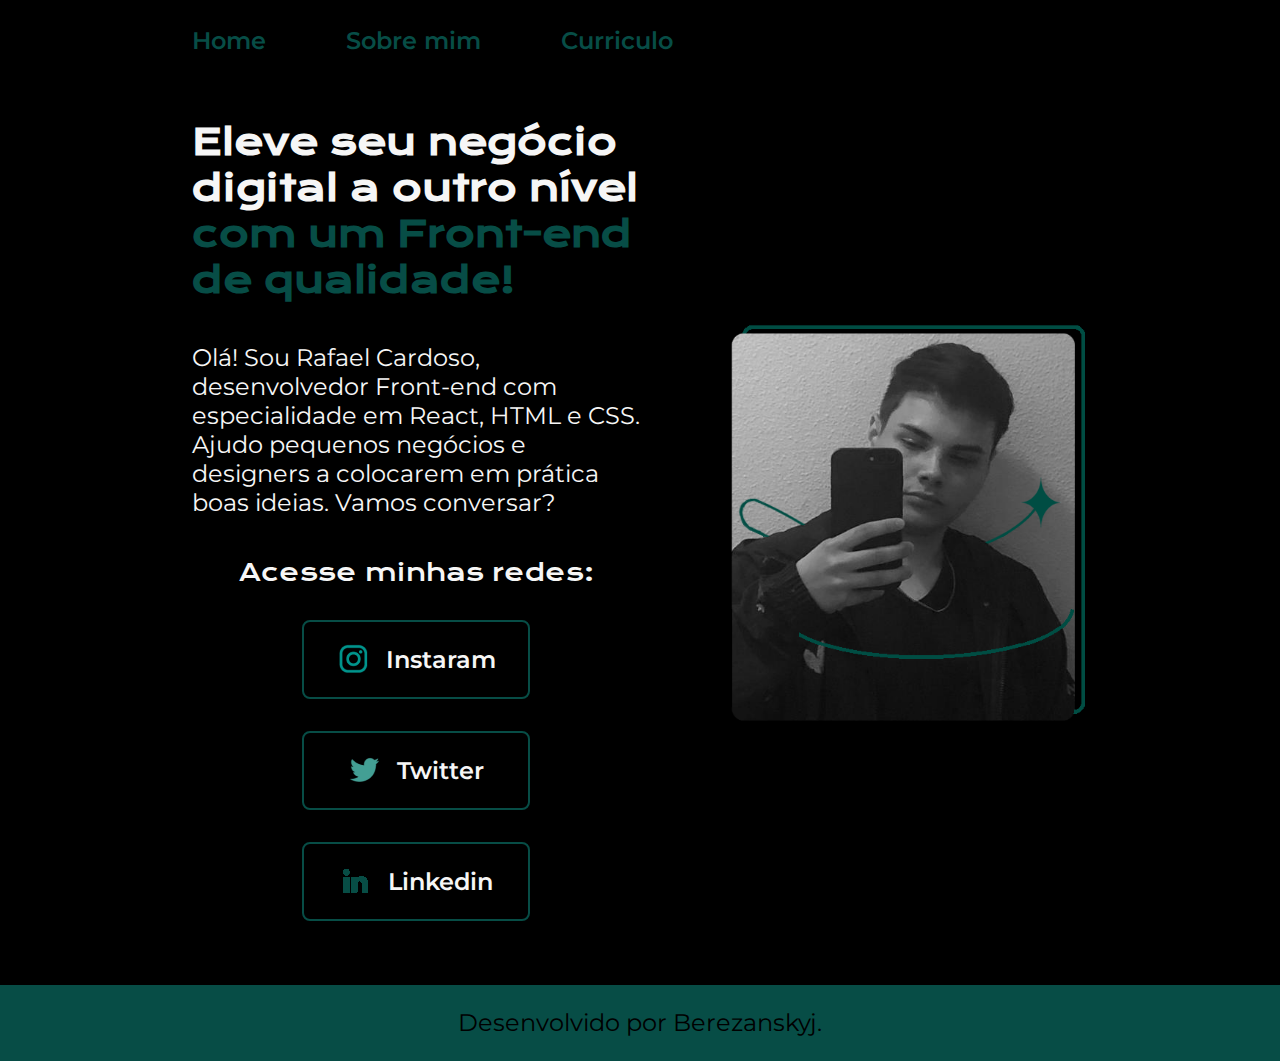
<file: index.html>
<!DOCTYPE html>
<html lang="en">
<head>
    <meta charset="UTF-8">
    <meta http-equiv="X-UA-Compatible" content="IE=edge">
    <meta name="viewport" content="width=device-width, initial-scale=1.0">
    <link rel="stylesheet" href="./styles/styles.css">
    <title>Potfolio</title>
</head>
<body>
    <header class="cabecalho">
        <nav class="cabecalho__nav">
            <a class="cabecalho__menu"href="index.html">Home</a>
            <a class="cabecalho__menu"href="about.html">Sobre mim</a>
            <a class="cabecalho__menu"href="curriculo.html">Curriculo</a>
        </nav>
    </header>
    <main class="apresentacao">
        <section class="apresentacao__conteudo">
            <h1 class="apresentacao__conteudo__titulo">Eleve seu negócio digital a outro nível <strong class="titulo-destaque">com um Front-end de qualidade!</strong></h1>
            <p class="apresentacao__conteudo_paragrafo">Olá! Sou Rafael Cardoso, desenvolvedor Front-end com especialidade em React, HTML e CSS. Ajudo pequenos negócios e designers a colocarem em prática boas ideias. Vamos conversar?</p>
            <div class="apresentacao__links">
                <h2 class="subtitulo">Acesse minhas redes: </h2>
                <a class="botoes" href="https://www.instagram.com/rberezanskyj/"><img src="./assets/instagram.png" alt="foto instagram">Instaram
                    
                </a>
                <a class="botoes" href="https://twitter.com/Berezanskyj"><img src="./assets/twitter.png" alt="foto twitter">Twitter
                    
                </a>
                <a class="botoes" href="https://www.linkedin.com/in/rcberezanskyj/"><img src="./assets/linkedin.png" alt="foto linkedin">Linkedin
                    
                </a>
            </div>
        </section>
        <img class="foto" src="./assets/foto.png" alt="fotolegal">
    </main>
    <footer class="rodape">
        <p>Desenvolvido por Berezanskyj.</p>
    </footer>
</body>
</html>
</file>
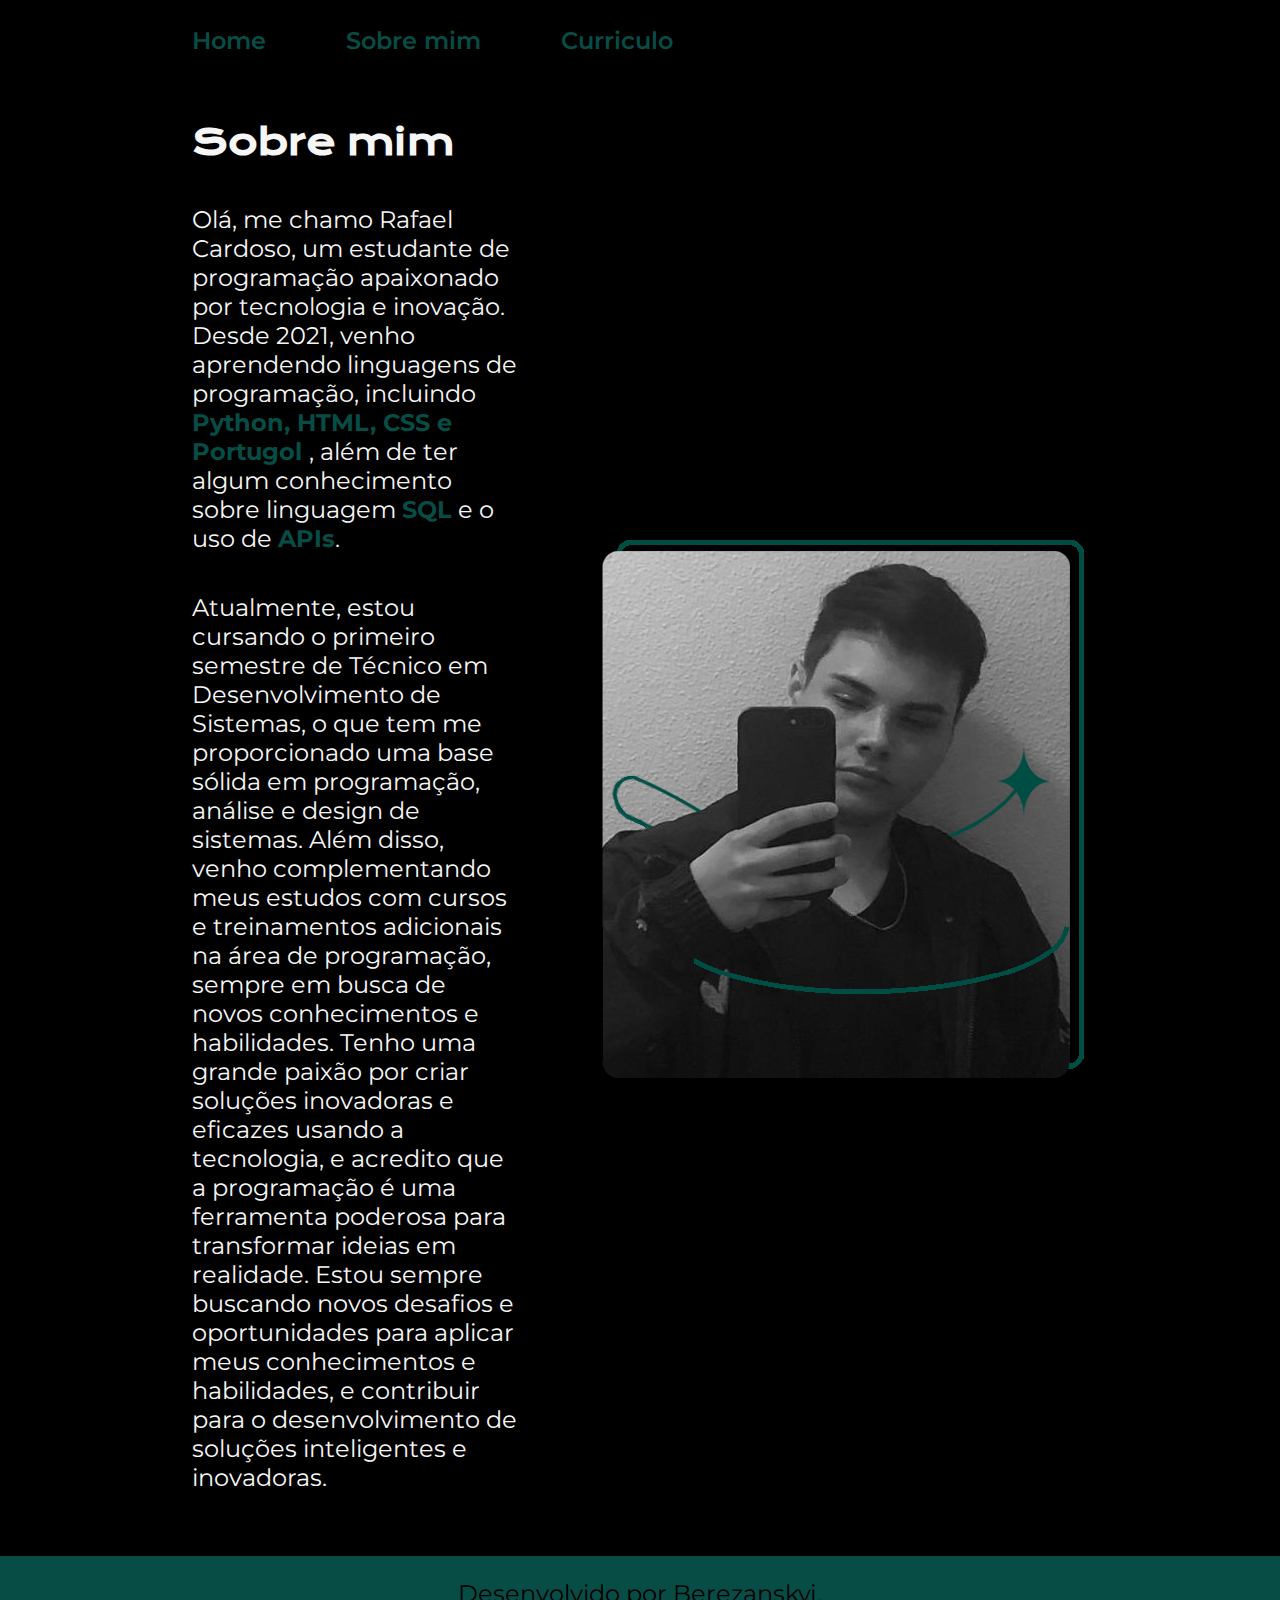
<file: about.html>
<!DOCTYPE html>
<html lang="pt-br">

<head>
    <meta charset="UTF-8">
    <meta http-equiv="X-UA-Compatible" content="IE=edge">
    <meta name="viewport" content="width=device-width, initial-scale=1.0">
    <title>Sobre mim</title>
    <link rel="stylesheet" href="styles/styles.css">
</head>

<body>
    <header class="cabecalho">
        <nav class="cabecalho__nav">
            <a class="cabecalho__menu"href="index.html">Home</a>
            <a class="cabecalho__menu"href="about.html">Sobre mim</a>
            <a class="cabecalho__menu"href="curriculo.html">Curriculo</a>
        </nav>
    </header>

    <main class="apresentacao">
        <section class="apresentacao__conteudo">
            <h1 class="apresentacao__conteudo__titulo">Sobre mim</h1>
            <p class="apresentacao__conteudo_paragrafo">Olá, me chamo Rafael Cardoso, um estudante de programação apaixonado por tecnologia e inovação. Desde 2021, venho aprendendo linguagens de programação, incluindo <strong class="titulo-destaque">Python, HTML, CSS e Portugol </strong>, além de ter algum conhecimento sobre linguagem <strong class="titulo-destaque"> SQL</strong> e o uso de <strong class="titulo-destaque">APIs</strong>.

                
            </p>
            <p class="apresentacao__conteudo_paragrafo">
                Atualmente, estou cursando o primeiro semestre de Técnico em Desenvolvimento de Sistemas, o que tem me proporcionado uma base sólida em programação, análise e design de sistemas. Além disso, venho complementando meus estudos com cursos e treinamentos adicionais na área de programação, sempre em busca de novos conhecimentos e habilidades. Tenho uma grande paixão por criar soluções inovadoras e eficazes usando a tecnologia, e acredito que a programação é uma ferramenta poderosa para transformar ideias em realidade. Estou sempre buscando novos desafios e oportunidades para aplicar meus conhecimentos e habilidades, e contribuir para o desenvolvimento de soluções inteligentes e inovadoras.</p>
        </section>
        <img class="apresentacao__imagem" src="./assets/foto.png" alt="Foto da Joana Santos programando">
    </main>

    <footer class="rodape">
        <p>Desenvolvido por Berezanskyj.</p>
    </footer>
</body>

</html>
</file>
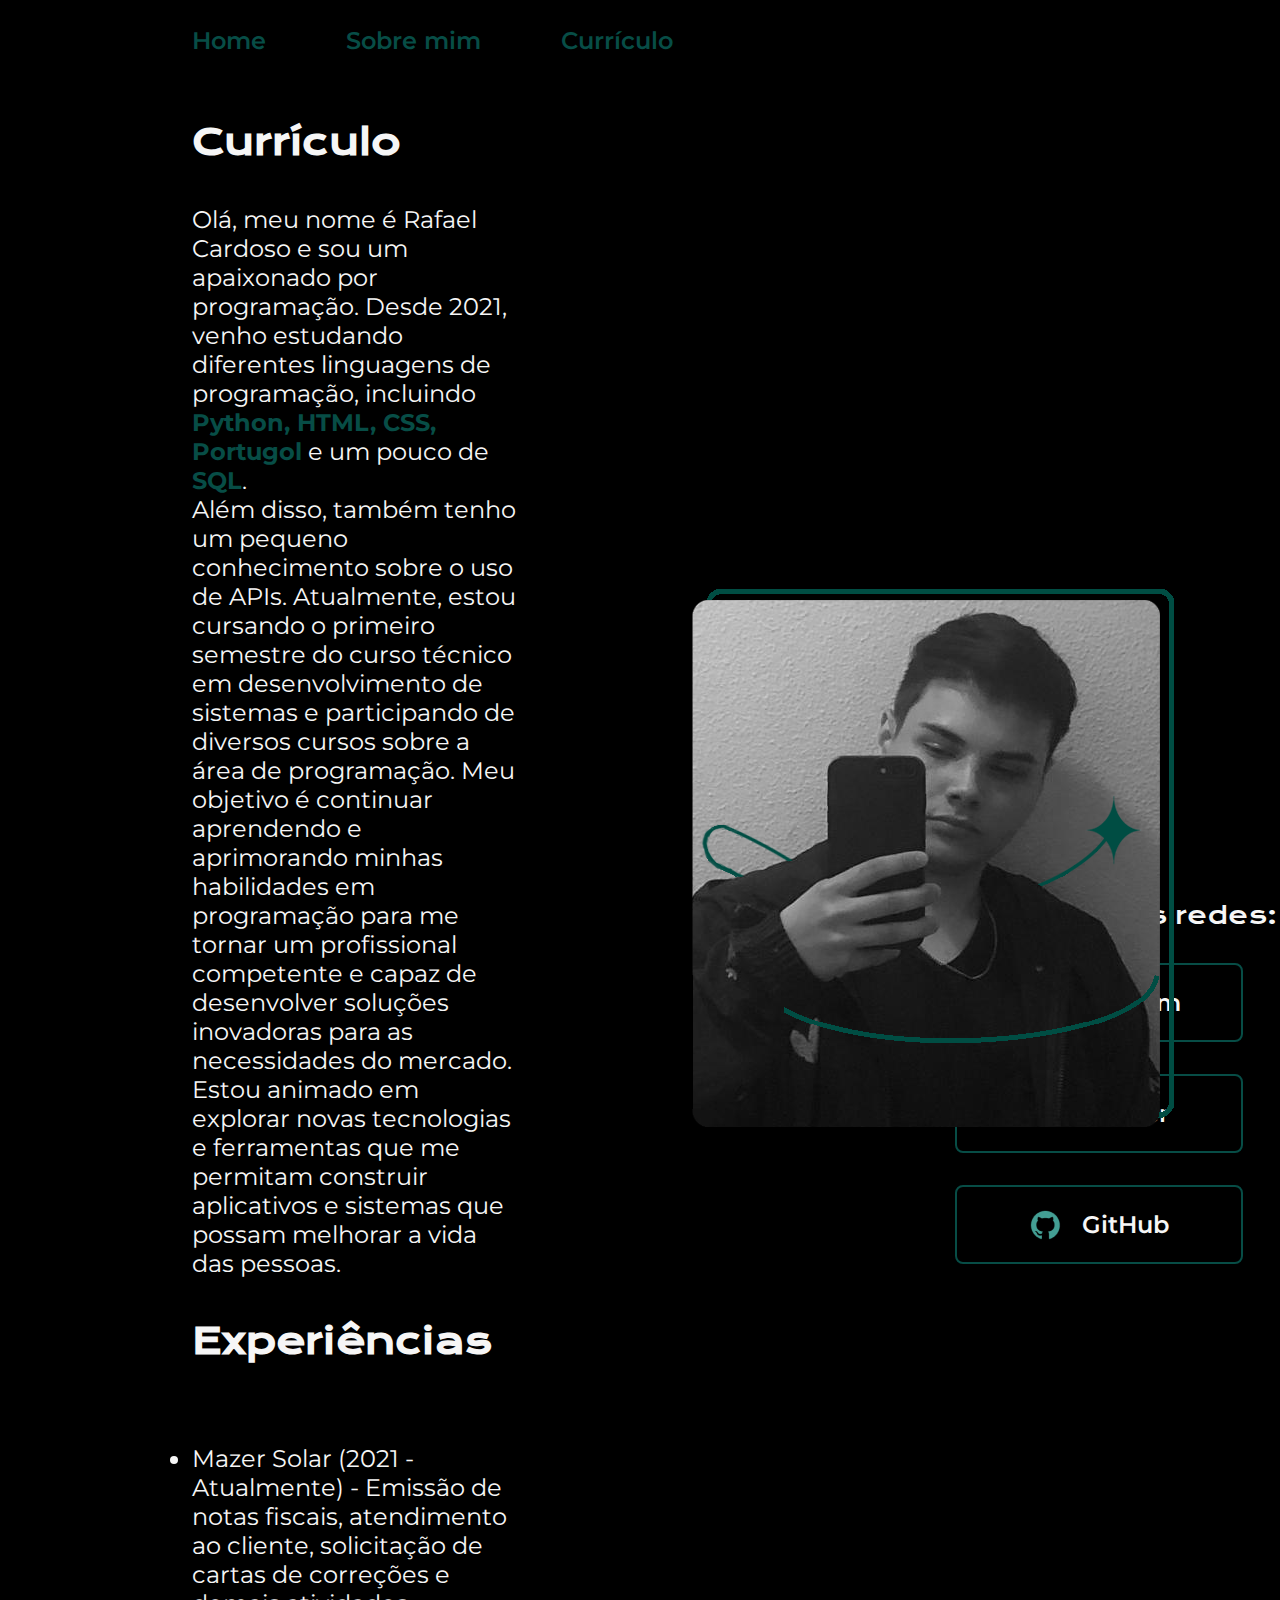
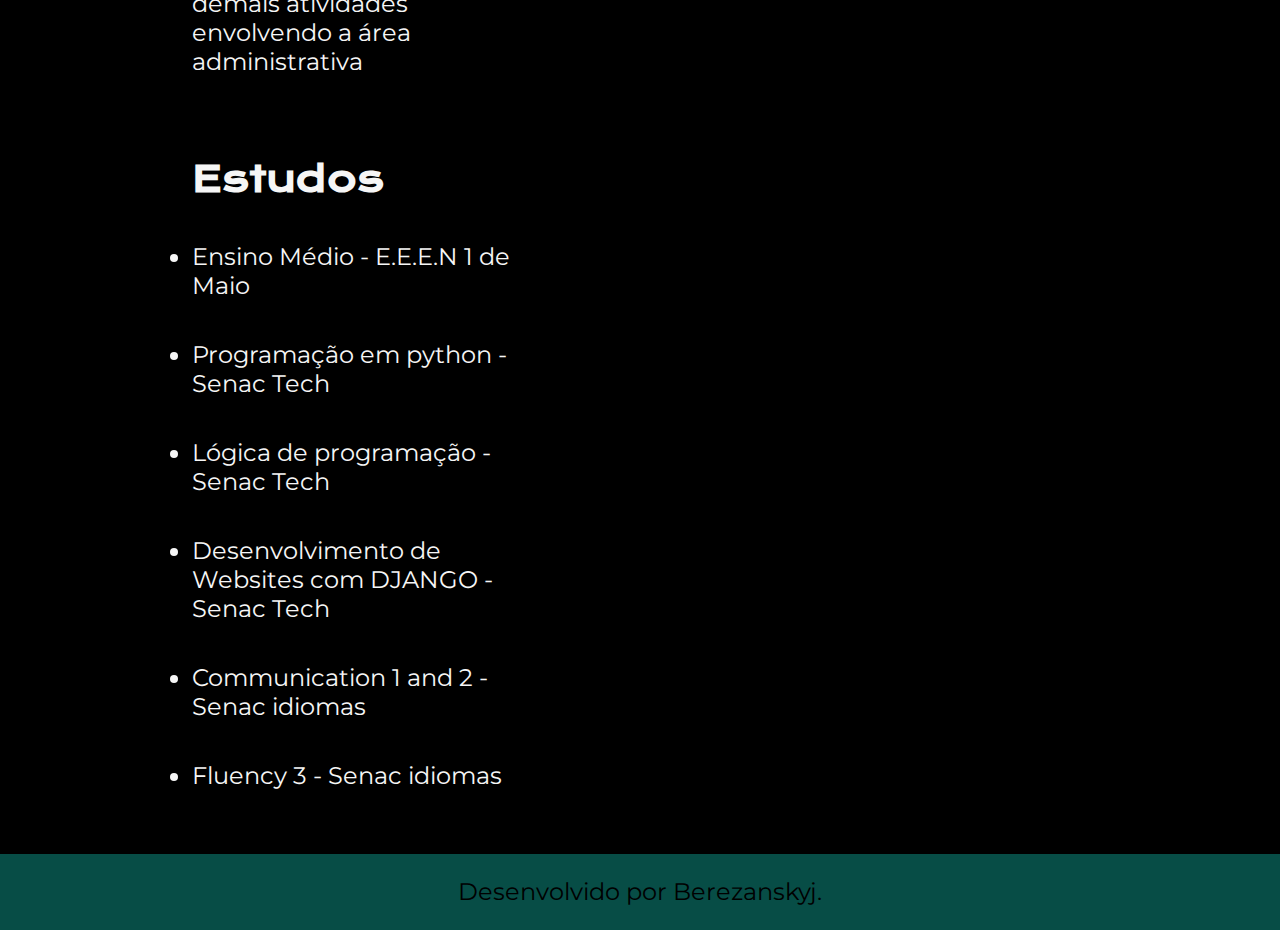
<file: curriculo.html>
<!DOCTYPE html>
<html lang="en">
<head>
    <meta charset="UTF-8">
    <meta http-equiv="X-UA-Compatible" content="IE=edge">
    <meta name="viewport" content="width=device-width, initial-scale=1.0">
    <link rel="stylesheet" href="./styles/styles_curriculo.css">
    <title>Currículo</title>
</head>
<body>
    <header class="cabecalho">
        <nav class="cabecalho__nav">
            <a class="cabecalho__menu"href="index.html">Home</a>
            <a class="cabecalho__menu"href="about.html">Sobre mim</a>
            <a class="cabecalho__menu"href="curriculo.html">Currículo</a>
        </nav>
    </header>
    <main class="apresentacao">
        <section class="apresentacao__conteudo">
            <h1 class="apresentacao__conteudo__titulo">Currículo </h1>
            <p class="apresentacao__conteudo_paragrafo">Olá, meu nome é Rafael Cardoso e sou um apaixonado por programação. Desde 2021, venho estudando diferentes linguagens de programação, incluindo <strong class="titulo-destaque">Python, HTML, CSS, Portugol</strong> e um pouco de <strong class="titulo-destaque">SQL</strong>.<br> Além disso, também tenho um pequeno conhecimento sobre o uso de APIs. Atualmente, estou cursando o primeiro semestre do curso técnico em desenvolvimento de sistemas e participando de diversos cursos sobre a área de programação.

                Meu objetivo é continuar aprendendo e aprimorando minhas habilidades em programação para me tornar um profissional competente e capaz de desenvolver soluções inovadoras para as necessidades do mercado. Estou animado em explorar novas tecnologias e ferramentas que me permitam construir aplicativos e sistemas que possam melhorar a vida das pessoas.</p>
            <h1 class="apresentacao__conteudo__titulo">Experiências </h1> 
            <p class="apresentacao__conteudo_paragrafo"><li class="apresentacao__conteudo_paragrafo">Mazer Solar (2021 - Atualmente) -
            Emissão de notas fiscais, atendimento ao cliente, solicitação de cartas de correções e demais atividades envolvendo a área administrativa</li></p> 
            <h1 class="apresentacao__conteudo__titulo">Estudos </h1>
            <li class="apresentacao__conteudo_paragrafo">Ensino Médio - E.E.E.N 1 de Maio </li>
            <li class="apresentacao__conteudo_paragrafo">Programação em python - Senac Tech</li>
            <li class="apresentacao__conteudo_paragrafo">Lógica de programação - Senac Tech</li>
            <li class="apresentacao__conteudo_paragrafo">Desenvolvimento de Websites com DJANGO -    Senac Tech</li>
            <li class="apresentacao__conteudo_paragrafo">Communication 1 and 2 - Senac idiomas</li>
            <li class="apresentacao__conteudo_paragrafo">Fluency 3 - Senac idiomas</li>
            <div class="apresentacao__links">
                <h2 class="subtitulo">Acesse minhas redes: </h2>
                <a class="botoes" href="https://www.instagram.com/rberezanskyj/"><img src="./assets/instagram.png" alt="foto instagram">Instaram
                    
                </a>
                <a class="botoes" href="https://twitter.com/Berezanskyj"><img src="./assets/twitter.png" alt="foto twitter">Twitter
                    
                </a>
                <a class="botoes" href="https://github.com/Berezanskyj"><img src="./assets/github.png" alt="foto linkedin">GitHub
                </a>
            </div>
        </section>
        
        <img class="foto" src="./assets/foto.png" alt="fotolegal">
    </main>
    
    <footer class="rodape">
        <p>Desenvolvido por Berezanskyj.</p>
    </footer>
</body>
</html>
</file>
<file: styles/styles.css>
@import url('https://fonts.googleapis.com/css2?family=Krona+One&family=Montserrat:wght@400;600&display=swap');

:root{
    --preto: #000000;
    --branco: #F6F6F6;
    --azul: #074D46;
    --hover: #272727;
    --fonte-titulo: 'Krona One', sans-serif; 
    --fonte-menu: 'Montserrat', sans-serif;

}

* {
    margin: 0;
    padding: 0;
}

body{

    box-sizing: border-box;
    background-color: var(--preto);
    color: var(--branco);
    
}

.cabecalho{
    padding: 2% 0% 0% 15%;
}

.cabecalho__nav{
    display: flex;
    gap: 80px;
}

.cabecalho__menu{
    color: var(--azul);
    font-family: var(--fonte-menu);
    font-size: 1.5rem;
    font-weight: 600;
    text-decoration: none;
}

.titulo-destaque{
    color: var(--azul);
}

.apresentacao{
    padding: 5% 15%;
    display: flex;
    align-items: center;
    justify-content: space-between;
    gap: 82px;
}

.apresentacao__conteudo{
    width: 50%;
    display: flex;
    flex-direction: column;
    gap: 40px;
}

.apresentacao__conteudo__titulo{
    font-size: 2.25rem;
    font-family: var(--fonte-titulo);

}

.apresentacao__conteudo_paragrafo{
    font-family: var(--fonte-menu);
    font-size: 1.5rem;
}

.subtitulo{
    font-family: var(--fonte-titulo);    
    font-size: 1.5rem;
    color: var(--branco);
    font-weight: 400;
}
.apresentacao__links{
    display: flex;
    flex-direction: column;
    justify-content: space-between;
    align-items: center;
    gap: 32px;
}

.botoes{
    
    justify-content: center;
    gap: 16px;
    align-items: center;
    display: flex;
    border: 2px solid var(--azul);
    width: 50%;
    text-align: center;
    border-radius: 8px;
    font-size: 1.5rem;
    padding: 21.5px 0;
    text-decoration: none;
    color: #F6F6F6;
    font-family: var(--fonte-menu);
    font-weight: 600;
    
}

.botoes:hover{
    background-color: var(--hover);
}

.foto{
    width: 40%;
}

.rodape{
    background-color: var(--azul);
    justify-content: center;
    display: flex;
    text-align: center;
    font-family: var(--fonte-menu);
    font-size: 1.5rem;
    color: var(--preto);
    padding: 23.64px 0;
    font-weight: 400px;
}



/* FIM DA PAGINA HOME */

/* INICIO CURRICULO */
.titulo__curriculo{
    font-size: 2.25rem;
    font-family: var(--fonte-titulo);
}



.subtitulo_curriculo{
    font-family: var(--fonte-titulo);    
    font-size: 1.5rem;
    color: var(--branco);
    font-weight: 400;
    position: absolute;
    top: 88%;
    left: 68%;
}

.botoes__curriculo{
    justify-content: center;
    gap: 16px;
    align-items: center;
    display: flex;
    border: 2px solid var(--azul);
    width: 350px;
    text-align: center;
    border-radius: 8px;
    font-size: 1.5rem;
    padding: 21.5px 0;
    text-decoration: none;
    color: #F6F6F6;
    font-family: var(--fonte-menu);
    font-weight: 600;
}

.botoes__curriculo:hover{
    background-color: var(--hover);
}

.apresentacao__links__curriculo{
    display: flex;
    flex-direction: column;
    justify-content: space-between;
    align-items: center;
    gap: 32px;
    margin-left: 198%;
    margin-top: -120%;


}

.rodape__curriculo{
    background-color: var(--azul);
    justify-content: center;
    display: flex;
    text-align: center;
    font-family: var(--fonte-menu);
    font-size: 1.5rem;
    color: var(--preto);
    padding: 23.64px 0;
    font-weight: 400px;
}

.apresentacao__curriculo{
    padding: 7% 15% 25% ;
    display: flex;
    align-items: center;
    justify-content: space-between;
}

.foto{
 display: flex;

}

@media screen and (max-width: 1200px) {
    .cabecalho{
        padding: 10%;
    }

    .cabecalho__menu{
        justify-content: center;
    }

    .apresentacao{
        flex-direction: column-reverse;
        padding: 5%;
    }

    .apresentacao__conteudo{
        width: auto;
    }


}
</file>
<file: styles/styles_curriculo.css>
@import url('https://fonts.googleapis.com/css2?family=Krona+One&family=Montserrat:wght@400;600&display=swap');

:root{
    --preto: #000000;
    --branco: #F6F6F6;
    --azul: #074D46;
    --hover: #272727;
    --fonte-titulo: 'Krona One', sans-serif; 
    --fonte-menu: 'Montserrat', sans-serif;

}

* {
    margin: 0;
    padding: 0;
}

body{

    box-sizing: border-box;
    background-color: var(--preto);
    color: var(--branco);
    
}

.cabecalho{
    padding: 2% 0% 0% 15%;
}

.cabecalho__nav{

    display: flex;
    gap: 80px;
}

.cabecalho__nav a:hover{
    color: var(--branco);
    transition: 0.3s ;
}

.cabecalho__menu{
    color: var(--azul);
    font-family: var(--fonte-menu);
    font-size: 1.5rem;
    font-weight: 600;
    text-decoration: none;
}

.titulo-destaque{
    color: var(--azul);
}

.apresentacao{
    padding: 5% 15%;
    display: flex;
    align-items: center;
    justify-content: space-between;
    gap: 82px;
}

.apresentacao__conteudo{
    width: 50%;
    display: flex;
    flex-direction: column;
    gap: 40px;
}

.apresentacao__conteudo__titulo{
    font-size: 2.25rem;
    font-family: var(--fonte-titulo);

}

.apresentacao__conteudo_paragrafo{
    font-family: var(--fonte-menu);
    font-size: 1.5rem;
}

.subtitulo{
    font-family: var(--fonte-titulo);    
    font-size: 1.5rem;
    color: var(--branco);
    font-weight: 400;
}
.apresentacao__links{
    display: flex;
    flex-direction: column;
    justify-content: space-between;
    align-items: center;
    gap: 32px;
    position: absolute;
    left: 72%;
    top: 100%;
}

.botoes{
    
    justify-content: center;
    gap: 20px;
    align-items: center;
    display: flex;
    border: 2px solid var(--azul);
    width: 80%;
    text-align: center;
    border-radius: 8px;
    font-size: 1.5rem;
    padding: 21.5px 0;
    text-decoration: none;
    color: #F6F6F6;
    font-family: var(--fonte-menu);
    font-weight: 600;
    
}

.botoes:hover{
    background-color: var(--hover);
}

.foto{
    width: auto;
    position: relative;
    bottom: 25rem;
    left: 10%;
}

.rodape{
    background-color: var(--azul);
    justify-content: center;
    display: flex;
    text-align: center;
    font-family: var(--fonte-menu);
    font-size: 1.5rem;
    color: var(--preto);
    padding: 23.64px 0;
    font-weight: 400px;
}



@media screen and (max-width: 1200px) {
    .cabecalho{
        padding: 10%;
    }

    .cabecalho__menu{
        justify-content: center;
    }

    .apresentacao{
        flex-direction: column-reverse;
        padding: 5%;
    }

    .apresentacao__conteudo{
        width: auto;
    }

    .apresentacao__links{
        display: flex;
        flex-direction: column;
        justify-content: space-between;
        align-items: center;
        gap: 32px;
        position: relative;
        left: 0%;
        top: 0%;
    }

    .foto{
        width: 50%;
        position: relative;
        margin-right: 20%;
        bottom: 1rem;
    }

    

}
</file>
